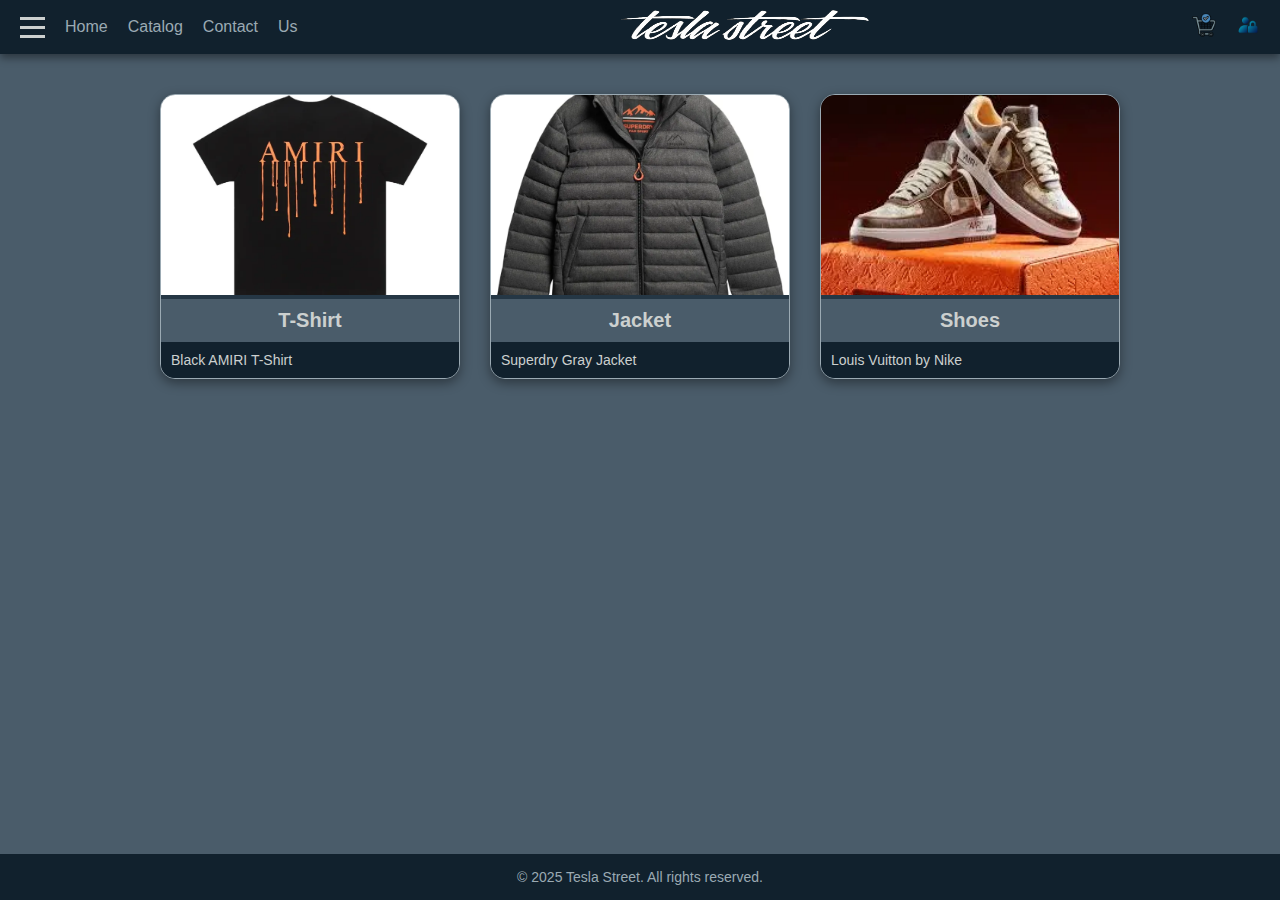
<file: index.html>
<!DOCTYPE html>
<html lang="es">
<head>
  <meta charset="UTF-8" />
  <meta name="viewport" content="width=device-width, initial-scale=1.0"/>
  <title>Tesla Street</title>
  <link rel="stylesheet" href="home.css"/>
  <link rel="icon" href="logols.png" />

  <!-- Fuente desde el zip (Base64 de ejemplo válida, sin fallos) -->

</head>
<body>
  <header>
    <div class="menu-izq">
      <div class="menu-icono">
        <span></span>
        <span></span>
        <span></span>
      </div>
      <a href="home.html">Home</a>
      <a href="catalog.html">Catalog</a>
      <a href="contacto.html">Contact</a>
      <a href="nosotros.html">Us</a>
    </div>
    <a href="home.html"><img src="logo.png" width="250px" height="30px"></a>
    
    <div class="menu-der">
      <a href="carrito.html"><img src="carrito.png" alt="Carrito" /></a>
      <a href="login.html"><img src="user.png" alt="Ubicación" /></a>
    </div>
  </header>

  <main>
    <section class="productos">
      <div class="producto">
        <img src="amiriiii.jpeg" alt="Camisa">
        <h2>T-Shirt</h2>
        <p>Black AMIRI T-Shirt</p>
      </div>
      <div class="producto">
        <img src="superdy.jpg" alt="Chaqueta">
        <h2>Jacket</h2>
        <p>Superdry Gray Jacket</p>
      </div>
      <div class="producto">
        <img src="louis vu.jpeg" alt="Zapatos">
        <h2>Shoes</h2>
        <p>Louis Vuitton by Nike</p>
      </div>
    </section>
  </main>
  <footer>
    © 2025 Tesla Street. All rights reserved.
  </footer>
</body>
</html>
</file>
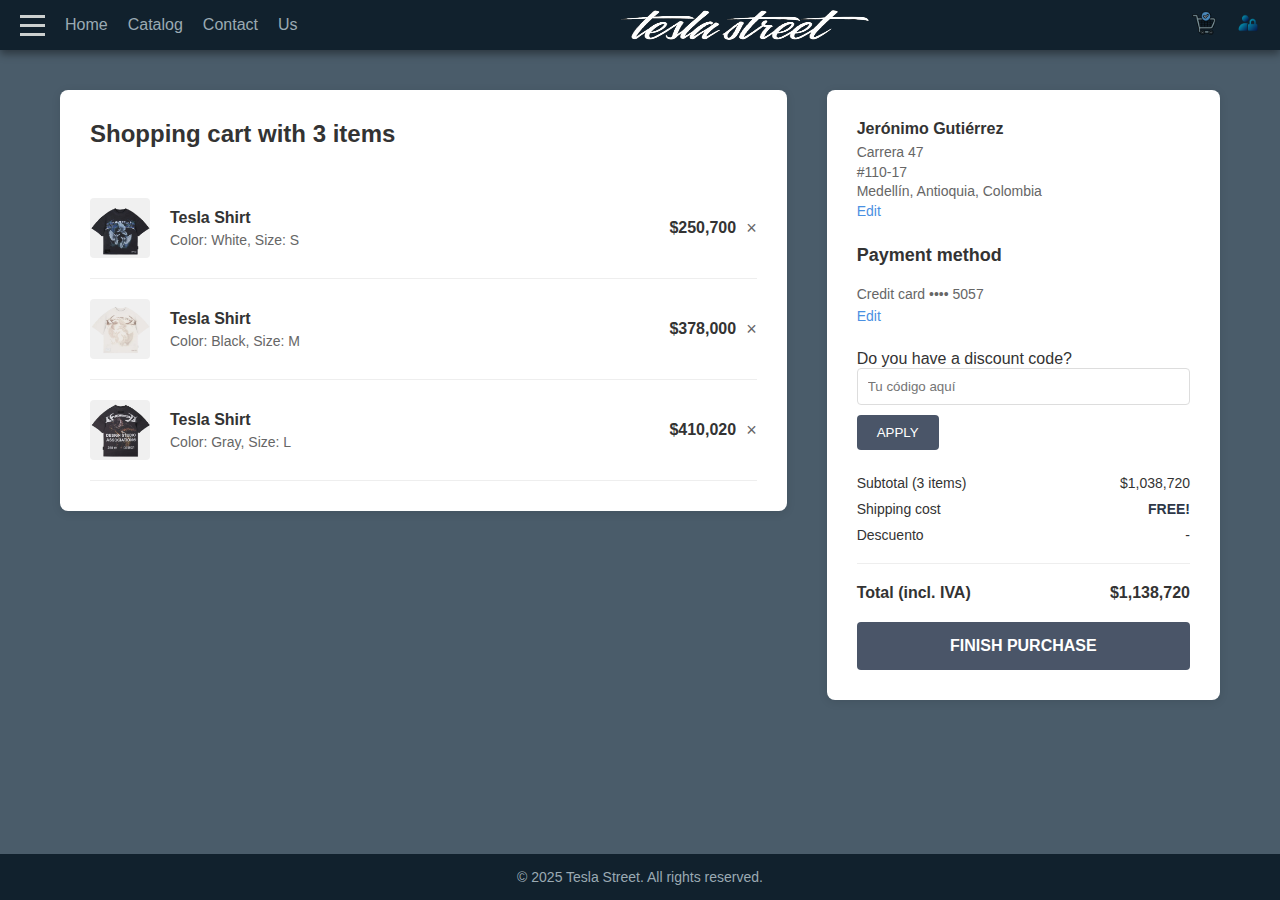
<file: carrito.html>
<!DOCTYPE html>
<html lang="es">
<head>
  <meta charset="UTF-8" />
  <meta name="viewport" content="width=device-width, initial-scale=1.0"/>
  <title>Tesla Street</title>
  <link rel="stylesheet" href="carrito.css"/>
  <link rel="icon" href="logols.png" />
</head>
<body>
  <header>
    <div class="menu-izq">
      <div class="menu-icono">
        <span></span>
        <span></span>
        <span></span>
      </div>
      <a href="home.html">Home</a>
      <a href="catalog.html">Catalog</a>
      <a href="contacto.html">Contact</a>
      <a href="nosotros.html">Us</a>
    </div>
    <img src="logo.png" width="250px" height="30px">
    <div class="menu-der">
      <a href="carrito.html"><img src="carrito.png" alt="Carrito" /></a>
      <a href="login.html"><img src="user.png" alt="Ubicación" /></a>
    </div>
  </header>
  <main>
            <div class="contenedor">
        <div class="seccion-carrito">
            <h1 class="titulo-principal">Shopping cart with 3 items</h1>
            
            <div class="articulo-carrito">
                <div>
                    <img src="color1.png" alt="Color Negro" class="imagen-articulo">
                </div>
                <div class="detalles-articulo">
                    <div class="nombre-articulo">Tesla Shirt</div>
                    <div class="especificaciones-articulo">Color: White, Size: S</div>
                </div>
                <div class="precio-articulo">$250,700</div>
                <button class="boton-eliminar">×</button>
            </div>

            <div class="articulo-carrito">
                <div>
                    <img src="color2.png" alt="Color Negro" class="imagen-articulo">
                </div>
                <div class="detalles-articulo">
                    <div class="nombre-articulo">Tesla Shirt</div>
                    <div class="especificaciones-articulo">Color: Black, Size: M</div>
                </div>
                <div class="precio-articulo">$378,000</div>
                <button class="boton-eliminar">×</button>
            </div>

            <div class="articulo-carrito">
                <div></div>
                <img src="color3.png" alt="Color Negro" class="imagen-articulo">
                <div class="detalles-articulo">
                    <div class="nombre-articulo">Tesla Shirt</div>
                    <div class="especificaciones-articulo">Color: Gray, Size: L</div>
                </div>
                <div class="precio-articulo">$410,020</div>
                <button class="boton-eliminar">×</button>
            </div>
        </div>

        <div class="seccion-resumen">
            <div class="info-cliente">
                <div class="nombre-cliente">Jerónimo Gutiérrez</div>
                <div class="direccion-cliente">
                    Carrera 47<br>
                    #110-17<br>
                    Medellín, Antioquia, Colombia
                </div>
                <a href="#" class="enlace-editar">Edit</a>
            </div>

            <div class="metodo-pago">
                <h2 class="titulo-seccion">Payment method</h2>
                <div class="info-tarjeta">Credit card •••• 5057</div>
                <a href="#" class="enlace-editar">Edit</a>
            </div>

            <div class="seccion-descuento">
                <p>Do you have a discount code?</p>
                <input type="text" class="campo-descuento" placeholder="Tu código aquí">
                <button class="boton-aplicar">APPLY</button>
            </div>

            <div class="linea-resumen">
                <span>Subtotal (3 items)</span>
                <span>$1,038,720</span>
            </div>
            <div class="linea-resumen">
                <span>Shipping cost</span>
                <span class="envio-gratis">FREE!</span>
            </div>
            <div class="linea-resumen">
                <span>Descuento</span>
                <span>-</span>
            </div>

            <div class="total-resumen">
                <span>Total (incl. IVA)</span>
                <span>$1,138,720</span>
            </div>

            <button class="boton-finalizar">FINISH PURCHASE</button>
        </div>
    </div>
  </main>
  <footer>
    © 2025 Tesla Street. All rights reserved.
  </footer>
</body>
</html>
</file>
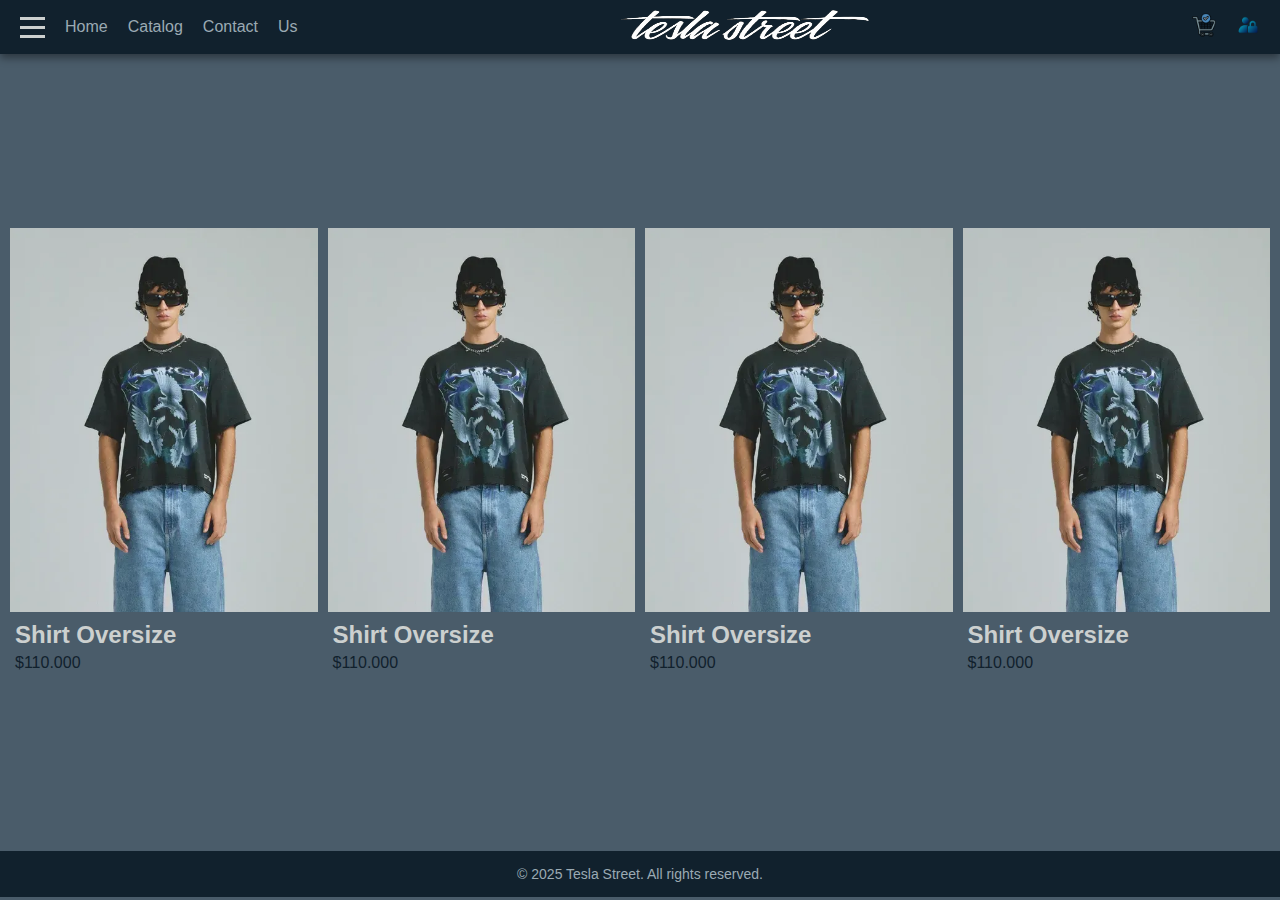
<file: catalog.html>
<!DOCTYPE html>
<html lang="es">
<head>
  <meta charset="UTF-8" />
  <meta name="s" content="width=device-width, initial-scale=1.0"/>
  <title>Tesla Street</title>
  <link rel="stylesheet" href="catalog.css"/>
  <link rel="icon" href="logols.png" />
</head>
<body>
  <header>
    <div class="menu-izq">
      <div class="menu-icono">
        <span></span>
        <span></span>
        <span></span>
      </div>
      <a href="home.html">Home</a>
      <a href="catalog.html">Catalog</a>
      <a href="contacto.html">Contact</a>
      <a href="nosotros.html">Us</a>
    </div>
    <a href="home.html"><img src="logo.png" width="250px" height="30px"></a>
    <div class="menu-der">
      <a href="carrito.html"><img src="carrito.png" alt="Carrito" /></a>
      <a href="login.html"><img src="user.png" alt="Ubicación" /></a>
    </div>
  </header>
  <main class="catalog">
    <section class="products">
      <div class="product">
        <img src="img1.webp" alt="Producto 1">
        <div class="product_info">
          <h2><a href="description_product.html">Shirt Oversize</a></h2>
          <span>$110.000</span>
        </div>
        </div>
      <div class="product">
        <img src="img1.webp" alt="Producto 1">
        <div class="product_info">
          <h2><a href="description_product.html">Shirt Oversize</a></h2>
          <span>$110.000</span>
        </div>
        </div>
    <div class="product">
        <img src="img1.webp" alt="Producto 1">
        <div class="product_info">
          <h2><a href="description_product.html">Shirt Oversize</a></h2>
           </h2>
           <span>$110.000</span>
        </div>
      </div>
      <div class="product">
        <img src="img1.webp" alt="Producto 1">
        <div class="product_info">
          <h2><a href="description_product.html">Shirt Oversize</a></h2>
          <span>$110.000</span>
        </div>
        </div>
    </section>
  </main>
  <footer>
    © 2025 Tesla Street. All rights reserved.
  </footer>
</body>
</html>
</file>
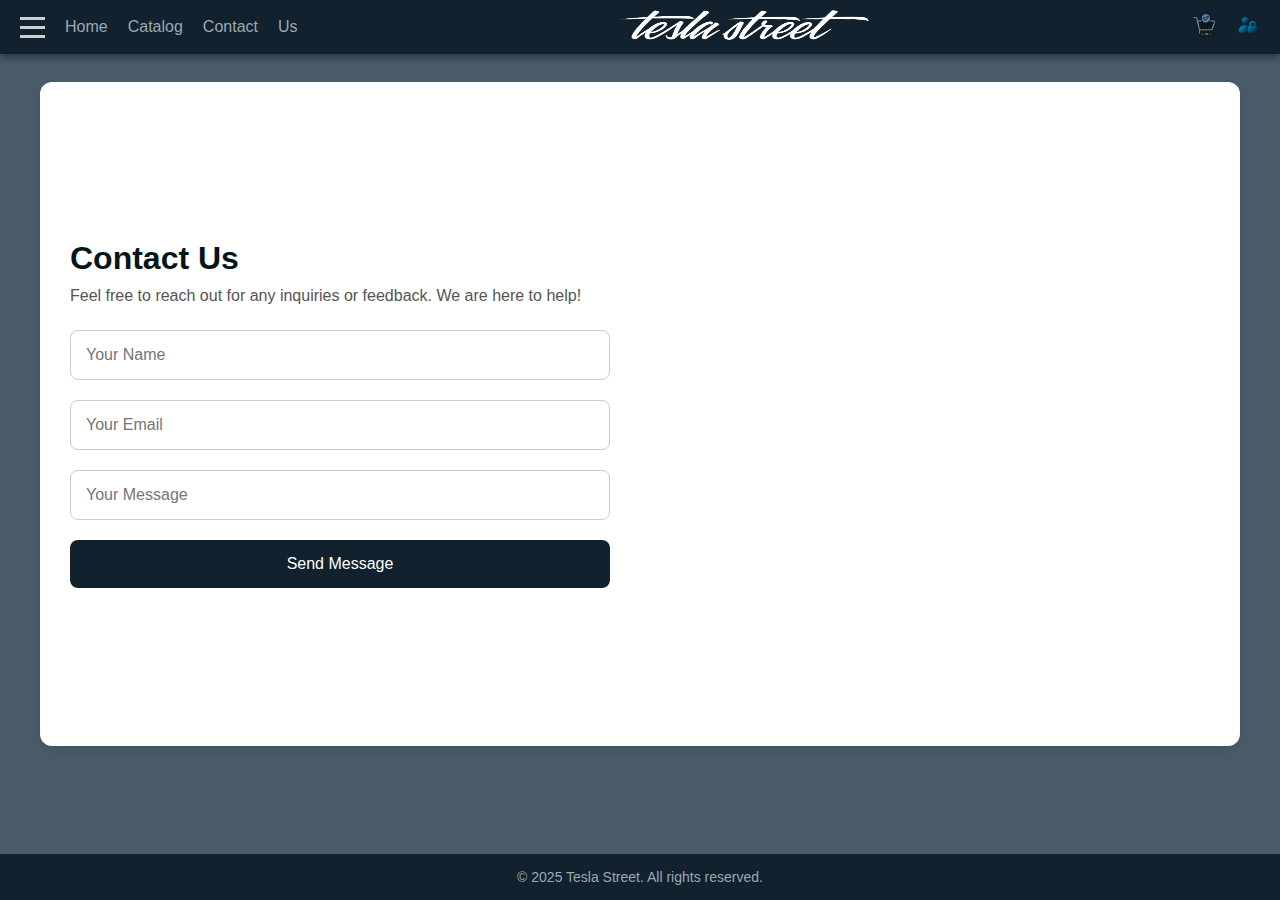
<file: contacto.html>
<!DOCTYPE html>
<html lang="es">
<head>
  <meta charset="UTF-8" />
  <meta name="viewport" content="width=device-width, initial-scale=1.0"/>
  <link rel="stylesheet" href="contacto.css"/>
  <link rel="icon" href="logols.png" />
</head>
<body>
  <header>
    <div class="menu-izq">
      <div class="menu-icono">
        <span></span>
        <span></span>
        <span></span>
      </div>
      <a href="home.html">Home</a>
      <a href="catalog.html">Catalog</a>
      <a href="contacto.html">Contact</a>
      <a href="nosotros.html">Us</a>
    </div>
    <a href="home.html"><img src="logo.png" width="250px" height="30px"></a>
    <div class="menu-der">
      <a href="carrito.html"><img src="carrito.png" alt="Carrito" /></a>
      <a href="login.html"><img src="user.png" alt="Ubicación" /></a>
    </div>
  </header>
  <main>
    <div class="main">
        <div class="container">
            <div class="form">
                <h2>Contact Us</h2>
                <p>Feel free to reach out for any inquiries or feedback. We are here to help!</p>
                <div class="inputs">
                    <input type="text" placeholder="Your Name" required>
                    <input type="email" placeholder="Your Email" required>
                    <input type="text" placeholder="Your Message" required>
                    <button type="submit">Send Message</button>
                </div>
            </div>
            <div class="map">
              <iframe src="https://www.google.com/maps/embed?pb=!1m18!1m12!1m3!1d3966.337817944867!2d-75.5861898241233!3d6.219106326623942!2m3!1f0!2f0!3f0!3m2!1i1024!2i768!4f13.1!3m3!1m2!1s0x8e44293f0e114eef%3A0x99610cdd44c7c081!2sRiwi!5e0!3m2!1ses!2sco!4v1747962288000!5m2!1ses!2sco" width="600" height="450" style="border:0;" allowfullscreen="" loading="lazy" referrerpolicy="no-referrer-when-downgrade"></iframe>
            </div>
        </div>
    </div>
  </main>
  <footer>
    © 2025 Tesla Street. All rights reserved.
  </footer>
</body>
</html>
</file>
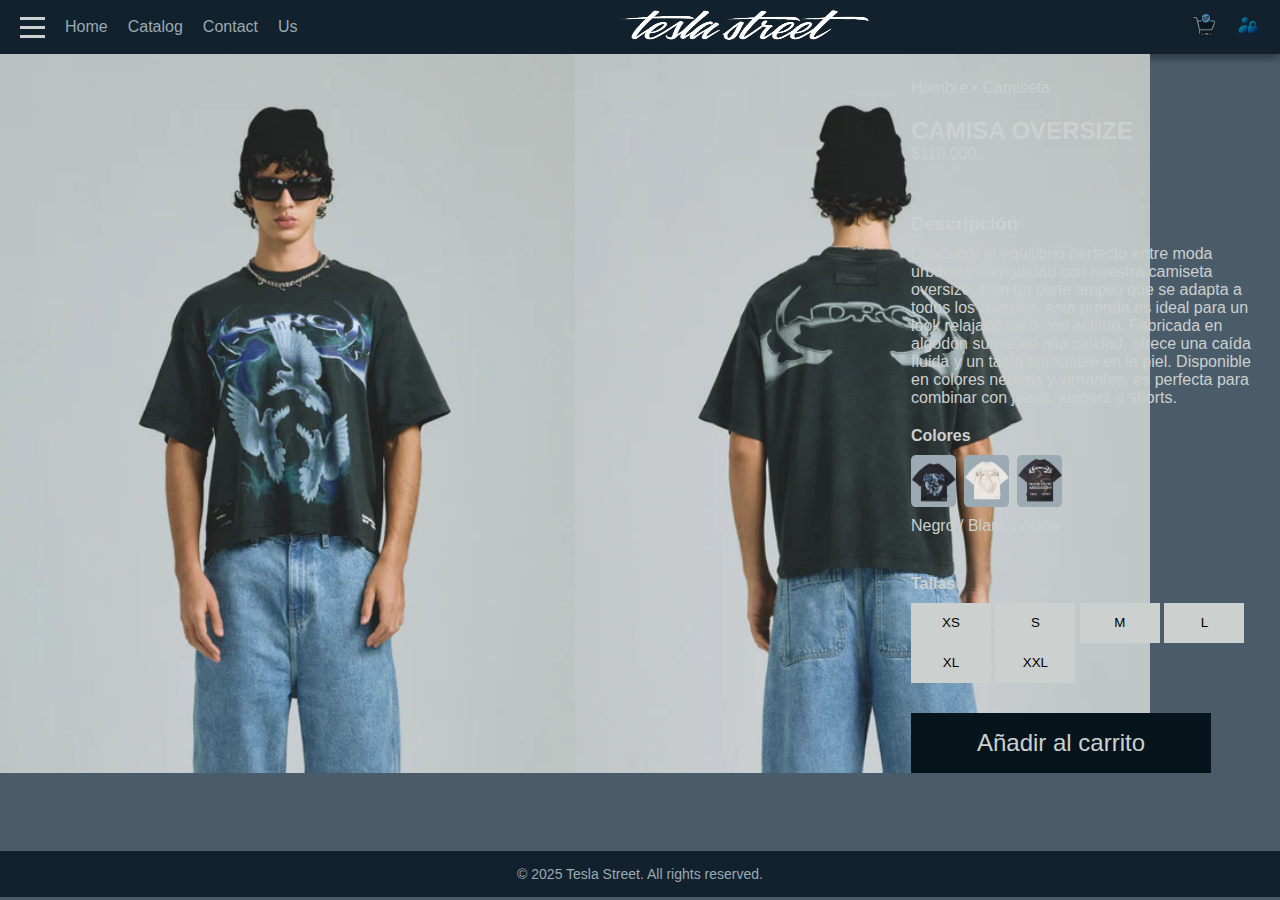
<file: description_product.html>
<!DOCTYPE html>
<html lang="es">
<head>
  <meta charset="UTF-8" />
  <meta name="viewport" content="width=device-width, initial-scale=1.0"/>
  <title>Tesla Street</title>
  <link rel="stylesheet" href="description_product.css"/>
</head>
<body>
  <header>
    <div class="menu-izq">
      <div class="menu-icono">
        <span></span>
        <span></span>
        <span></span>
      </div>
      <a href="home.html">Home</a>
      <a href="catalog.html">Catalog</a>
      <a href="contacto.html">Contact</a>
      <a href="nosotros.html">Us</a>
    </div>
    <a href="home.html"><img src="logo.png" width="250px" height="30px"></a>
    <div class="menu-der">
      <a href="carrito.html"><img src="carrito.png" alt="Carrito" /></a>
      <a href="login.html"><img src="user.png" alt="Ubicación" /></a>
    </div>
  </header>
  <main class="product">
    <section class="desc_product">
      <div class="desc_imgs">
        <img src="shirt1.webp" alt="Camiseta de frente">
        <img src="shirt2.webp" alt="Camiseta de espalda">
      </div>
      <div class="desc_details">
        <div class="desc_info">
          <p class="d_i_gender">Hombre • Camiseta</p>
          <h2>CAMISA OVERSIZE</h2>
          <p>$110.000</p>
          <h3>Descripción</h3>
          <p>Descubre el equilibrio perfecto entre moda urbana y comodidad con nuestra camiseta oversize. Con un corte amplio que se adapta a todos los cuerpos, esta prenda es ideal para un look relajado pero con actitud. Fabricada en algodón suave de alta calidad, ofrece una caída fluida y un tacto agradable en la piel. Disponible en colores neutros y vibrantes, es perfecta para combinar con jeans, joggers o shorts.</p>
        </div>
        <div class="color_content">
          <h4>Colores</h4>
          <div class="colors">
            <button>
              <img src="color1.png" alt="Color Negro">
            </button>
            <button>
              <img src="color2.png" alt="Color Blanco">
            </button>
            <button>
              <img src="color3.png" alt="Color Gris">
            </button>
          </div>
          <p>Negro / Blanco / Gris</p>
        </div>
        <div class="sizes">
          <h4>Tallas</h4>
          <button>XS</button>
          <button>S</button>
          <button>M</button>
          <button>L</button>
          <button>XL</button>
          <button>XXL</button>
        </div>
        <div class="cart">
          <button><a href="carrito.html">Añadir al carrito</a></button>
        </div>
      </div>

    </section>
  </main>

<footer>
  © 2025 Tesla Street. All rights reserved.
</footer>

</body>
</html>
</file>
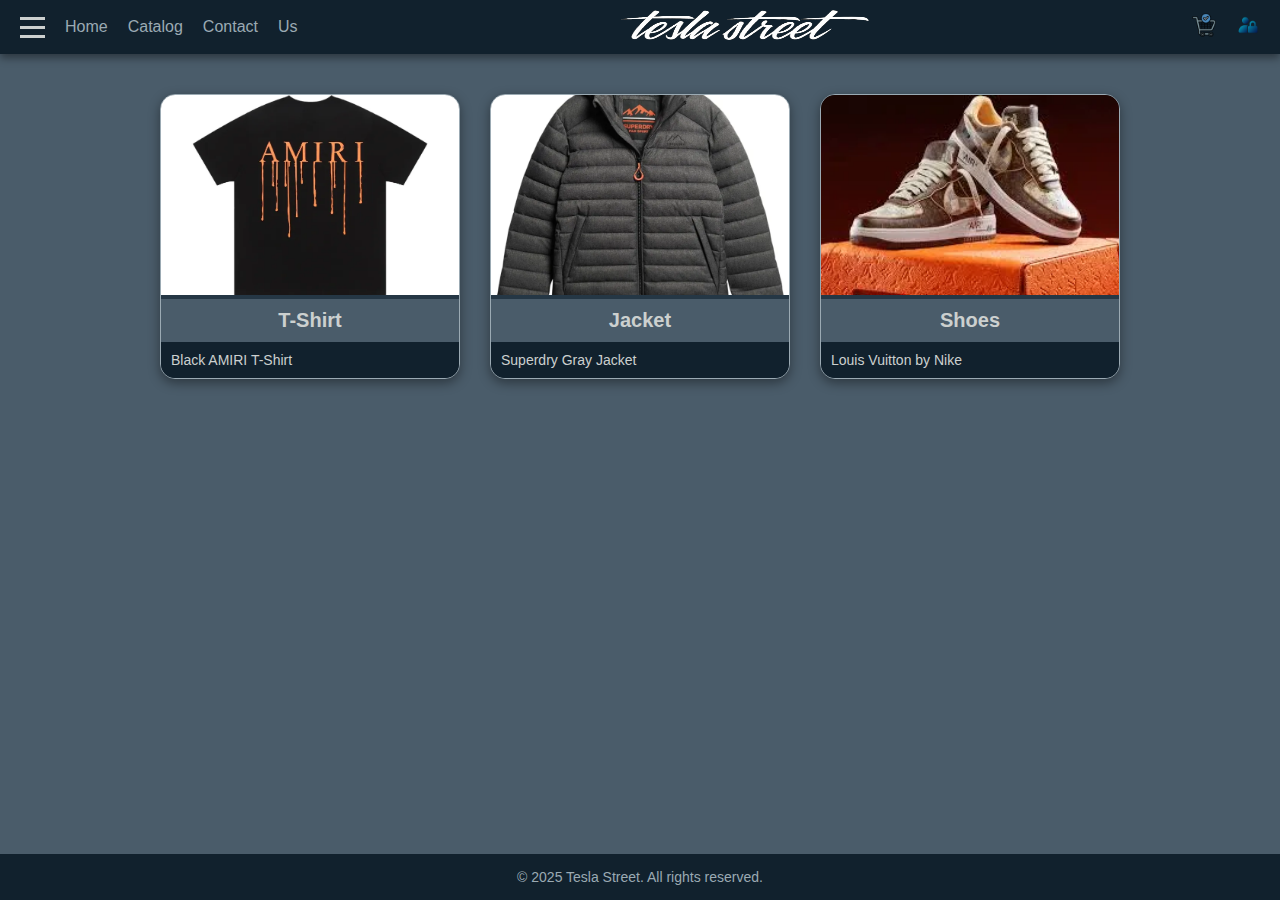
<file: home.html>
<!DOCTYPE html>
<html lang="es">
<head>
  <meta charset="UTF-8" />
  <meta name="viewport" content="width=device-width, initial-scale=1.0"/>
  <title>Tesla Street</title>
  <link rel="stylesheet" href="home.css"/>
  <link rel="icon" href="logols.png" />

  <!-- Fuente desde el zip (Base64 de ejemplo válida, sin fallos) -->

</head>
<body>
  <header>
    <div class="menu-izq">
      <div class="menu-icono">
        <span></span>
        <span></span>
        <span></span>
      </div>
      <a href="home.html">Home</a>
      <a href="catalog.html">Catalog</a>
      <a href="contacto.html">Contact</a>
      <a href="nosotros.html">Us</a>
    </div>
    <a href="home.html"><img src="logo.png" width="250px" height="30px"></a>
    
    <div class="menu-der">
      <a href="carrito.html"><img src="carrito.png" alt="Carrito" /></a>
      <a href="login.html"><img src="user.png" alt="Ubicación" /></a>
    </div>
  </header>

  <main>
    <section class="productos">
      <div class="producto">
        <img src="amiriiii.jpeg" alt="Camisa">
        <h2>T-Shirt</h2>
        <p>Black AMIRI T-Shirt</p>
      </div>
      <div class="producto">
        <img src="superdy.jpg" alt="Chaqueta">
        <h2>Jacket</h2>
        <p>Superdry Gray Jacket</p>
      </div>
      <div class="producto">
        <img src="louis vu.jpeg" alt="Zapatos">
        <h2>Shoes</h2>
        <p>Louis Vuitton by Nike</p>
      </div>
    </section>
  </main>
  <footer>
    © 2025 Tesla Street. All rights reserved.
  </footer>
</body>
</html>
</file>
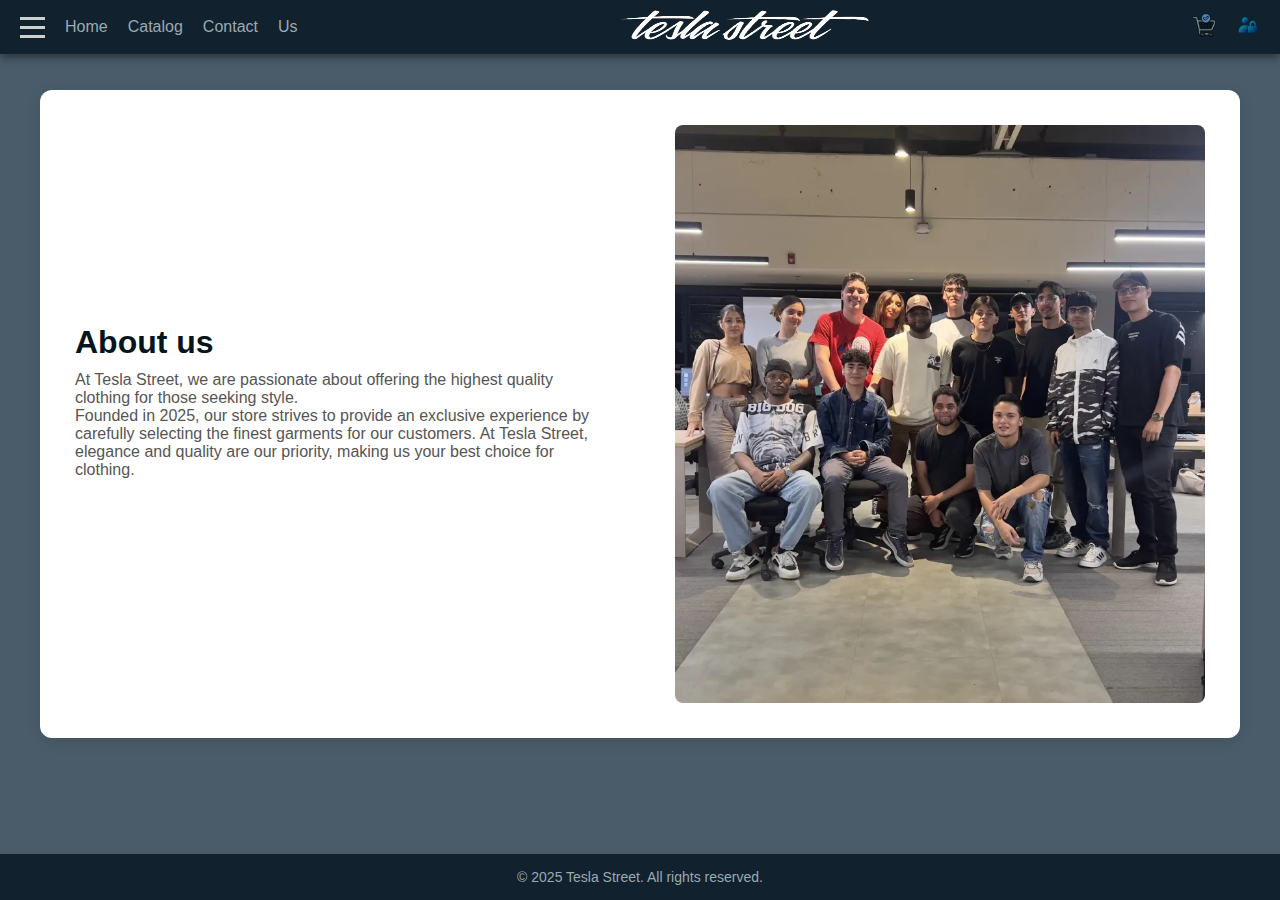
<file: nosotros.html>
<!DOCTYPE html>
<html lang="es">
<head>
  <meta charset="UTF-8" />
  <meta name="viewport" content="width=device-width, initial-scale=1.0"/>
  <title>Tesla Street</title>
  <link rel="stylesheet" href="nosotros.css"/>
  <link rel="icon" href="logols.png" />
</head>
<body>
  <header>
    <div class="menu-izq">
      <div class="menu-icono">
        <span></span>
        <span></span>
        <span></span>
      </div>
      <a href="#">Home</a>
      <a href="catalog.html">Catalog</a>
      <a href="contacto.html">Contact</a>
      <a href="nosotros.html">Us</a>
    </div>
    <a href="home.html"><img src="logo.png" width="250px" height="30px"></a>
    <div class="menu-der">
      <a href="carrito.html"><img src="carrito.png" alt="Carrito" /></a>
      <a href="login.html"><img src="user.png" alt="Ubicación" /></a>
    </div>
  </header>
  <main>
    <div class="main">
        <div class="container">
            <div class="form">
                <h2>About us</h2>
                <p>
                  At Tesla Street, we are passionate about offering the highest quality clothing for those seeking style. <br>
                  Founded in 2025, our store strives to provide an exclusive experience by carefully selecting the finest garments for our customers. At Tesla Street, elegance and quality are our priority, making us your best choice for clothing.
                </p>
            </div>
            <div class="image">
              <img src="image.png" alt="asd" width="600" height="450" loading="lazy">
            </div>
        </div>
    </div>
  </main>
  <footer>
    © 2025 Tesla Street. All rights reserved.
  </footer>
</body>
</html>
</file>
<file: home.css>
:root {
    --c1: #06141B;
    --c2: #11212D;
    --c3: #253745;
    --c4: #4A5C6A;
    --c5: #9BAAB3;
    --c6: #CCD0CF;
  }

  body {
    margin: 0;
    font-family: Arial, sans-serif;
    background-color: #4A5C6A;
    color: var(--c6);
  }

  header {
    background-color: var(--c2);
    padding: 10px 20px;
    display: flex;
    align-items: center;
    justify-content: space-between;
    box-shadow: 0 4px 8px rgba(0,0,0,0.4);
  }

  .menu-izq {
    display: flex;
    align-items: center;
    gap: 20px;
  }

  .menu-icono {
    display: flex;
    flex-direction: column;
    justify-content: center;
    cursor: default;
  }

  .menu-icono span {
    height: 3px;
    width: 25px;
    background-color: var(--c6);
    margin: 3px 0;
  }

  .titulo {
    font-family: 'AnacondaWildstyle', Arial, sans-serif;
    font-size: 32px;
    margin: 0 auto;
    text-shadow: 2px 2px var(--c1);
  }

  .menu-der {
    display: flex;
    align-items: center;
    gap: 20px;
  }

  .menu-der img {
    width: 24px;
    height: 24px;
    opacity: 0.7;
  }

  .productos {
    display: flex;
    flex-wrap: wrap;
    justify-content: center;
    padding: 40px 20px;
    gap: 30px;
  }

  .producto {
    background-color: var(--c3);
    color: var(--c6);
    border: 1px solid var(--c5);
    border-radius: 15px;
    overflow: hidden;
    width: 300px;
    box-shadow: 0 4px 12px rgba(0, 0, 0, 0.4);
    transition: transform 0.3s ease;
  }

  .producto:hover {
    transform: scale(1.05);
  }

  .producto img {
    width: 100%;
    height: 200px;
    object-fit: cover;
  }

  .producto h2 {
    background-color: var(--c4);
    padding: 10px;
    margin: 0;
    font-size: 20px;
    text-align: center;
  }

  .producto p {
    padding: 10px;
    font-size: 14px;
    background-color: var(--c2);
  }
  * {
      margin: 0;
      padding: 0;
      box-sizing: border-box;
  }
  footer {
    background-color: var(--c2);
    color: var(--c5);
    font-size: 14px;
    position: absolute;
    bottom: 0;
    left: 0;
    width: 100%;
    padding: 15px;
    text-align: center; 
  }
  

  a {
    color: var(--c5);
    text-decoration: none;
  }

  a:hover {
    text-decoration: underline;
  }
</file>
<file: carrito.css>
:root {
  --c1: #06141B;
  --c2: #11212D;
  --c3: #253745;
  --c4: #4A5C6A;
  --c5: #9BAAB3;
  --c6: #CCD0CF;
}

body {
  margin: 0;
  font-family: Arial, sans-serif;
  background-color: #4A5C6A;
  color: var(--c6);
}

header {
  background-color: var(--c2);
  padding: 10px 20px;
  display: flex;
  align-items: center;
  justify-content: space-between;
  box-shadow: 0 4px 8px rgba(0, 0, 0, 0.4);
}

.menu-izq {
  display: flex;
  align-items: center;
  gap: 20px;
}

.menu-icono {
  display: flex;
  flex-direction: column;
  justify-content: center;
  cursor: default;
}

.menu-icono span {
  height: 3px;
  width: 25px;
  background-color: var(--c6);
  margin: 3px 0;
}

.titulo {
  font-family: 'AnacondaWildstyle', Arial, sans-serif;
  font-size: 32px;
  margin: 0 auto;
  text-shadow: 2px 2px var(--c1);
  color: white;
}

.menu-der {
  display: flex;
  align-items: center;
  gap: 20px;
}

.menu-der img {
  width: 24px;
  height: 24px;
  opacity: 0.7;
}

* {
  margin: 0;
  padding: 0;
  box-sizing: border-box;
}

footer {
  background-color: var(--c2);
  color: var(--c5);
  font-size: 14px;
  position: absolute;
  bottom: 0;
  left: 0;
  width: 100%;
  padding: 15px;
  text-align: center;
}

a {
  color: var(--c5);
  text-decoration: none;
}

a:hover {
  text-decoration: underline;
}
* {
  margin: 0;
  padding: 0;
  box-sizing: border-box;
}

html, body {
  height: 100%;
}

body {
  font-family: Arial, sans-serif;
  background-color: #4A5C6A;
  color: #333;
  display: flex;
  flex-direction: column;
}

.contenedor {
  max-width: 1200px;
  margin: 40px auto;
  padding: 0 20px;
  display: flex;
  gap: 40px;
  flex: 1;
}

.seccion-carrito {
  flex: 2;
  background: white;
  padding: 30px;
  border-radius: 8px;
  box-shadow: 0 2px 10px rgba(0,0,0,0.1);
  height: fit-content;
}

.seccion-resumen {
  flex: 1;
  background: white;
  padding: 30px;
  border-radius: 8px;
  box-shadow: 0 2px 10px rgba(0,0,0,0.1);
  height: fit-content;
}

.titulo-principal {
  font-size: 24px;
  margin-bottom: 30px;
  color: #333;
}

.titulo-seccion {
  font-size: 18px;
  margin-bottom: 20px;
  color: #333;
}

.articulo-carrito {
  display: flex;
  align-items: center;
  padding: 20px 0;
  border-bottom: 1px solid #eee;
}

.imagen-articulo {
  width: 60px;
  height: 60px;
  background-color: #f0f0f0;
  border-radius: 4px;
  margin-right: 20px;
  display: flex;
  align-items: center;
  justify-content: center;
  font-size: 12px;
  color: #666;
}

.detalles-articulo {
  flex: 1;
}

.nombre-articulo {
  font-weight: bold;
  margin-bottom: 5px;
}

.especificaciones-articulo {
  font-size: 14px;
  color: #666;
}

.precio-articulo {
  font-weight: bold;
  margin-right: 10px;
}

.boton-eliminar {
  background: none;
  border: none;
  color: #666;
  cursor: pointer;
  font-size: 18px;
}

.info-cliente {
  margin-bottom: 25px;
}

.nombre-cliente {
  font-weight: bold;
  margin-bottom: 5px;
}

.direccion-cliente {
  font-size: 14px;
  color: #666;
  line-height: 1.4;
}

.enlace-editar {
  color: #4a90e2;
  text-decoration: none;
  font-size: 14px;
}

.metodo-pago {
  margin-bottom: 25px;
}

.info-tarjeta {
  font-size: 14px;
  color: #666;
  margin-bottom: 5px;
}

.seccion-descuento {
  margin-bottom: 25px;
}

.campo-descuento {
  width: 100%;
  padding: 10px;
  border: 1px solid #ddd;
  border-radius: 4px;
  margin-bottom: 10px;
}

.boton-aplicar {
  background-color: #4a5568;
  color: white;
  padding: 10px 20px;
  border: none;
  border-radius: 4px;
  cursor: pointer;
}

.boton-aplicar:hover {
  background-color: #2d3748;
}

.linea-resumen {
  display: flex;
  justify-content: space-between;
  margin-bottom: 10px;
  font-size: 14px;
}

.total-resumen {
  display: flex;
  justify-content: space-between;
  margin: 20px 0;
  font-weight: bold;
  font-size: 16px;
  padding-top: 20px;
  border-top: 1px solid #eee;
}

.boton-finalizar {
  width: 100%;
  background-color: #4a5568;
  color: white;
  padding: 15px;
  border: none;
  border-radius: 4px;
  font-size: 16px;
  cursor: pointer;
  font-weight: bold;
}

.boton-finalizar:hover {
  background-color: #2d3748;
}

.envio-gratis {
  color: #2d3748;
  font-weight: bold;
}
</file>
<file: catalog.css>
:root {
  --c1: #06141B;
  --c2: #11212D;
  --c3: #253745;
  --c4: #4A5C6A;
  --c5: #9BAAB3;
  --c6: #CCD0CF;
}

body {
  margin: 0;
  font-family: Arial, sans-serif;
  background-color: #4A5C6A;
  color: var(--c6);
  min-width: 100vw;
  max-width: 100vw;
}

header {
  background-color: var(--c2);
  padding: 10px 20px;
  display: flex;
  align-items: center;
  justify-content: space-between;
  box-shadow: 0 4px 8px rgba(0, 0, 0, 0.4);
}

.menu-izq {
  display: flex;
  align-items: center;
  gap: 20px;
}

.menu-icono {
  display: flex;
  flex-direction: column;
  justify-content: center;
  cursor: default;
}

.menu-icono span {
  height: 3px;
  width: 25px;
  background-color: var(--c6);
  margin: 3px 0;
}

.titulo {
  font-family: 'AnacondaWildstyle', Arial, sans-serif;
  font-size: 32px;
  margin: 0 auto;
  text-shadow: 2px 2px var(--c1);
  color: white;
}

.menu-der {
  display: flex;
  align-items: center;
  gap: 20px;
}

.menu-der img {
  width: 24px;
  height: 24px;
  opacity: 0.7;
}

* {
  margin: 0;
  padding: 0;
  box-sizing: border-box;
}

footer {
  background-color: var(--c2);
  color: var(--c5);
  font-size: 14px;
  width: 100%;
  padding: 15px;
  text-align: center;
}

a {
  color: var(--c5);
  text-decoration: none;
}

a:hover {
  text-decoration: underline;
}



.catalog {
  display: flex;
  flex-direction: column;
  justify-content: center;
  padding: 20px 0;
  width: 100%;
  min-height: calc(100vh - 57px - 46px)
}

/* catalogo */
.products {
  display: flex;
  padding: 0 10px;
}

.product {
  padding-right: 10px;

  img {
    width: 100%;
  } 

  &:nth-last-child(1) {
    padding-right: 0;
  }
}

.product_info {
  padding: 5px 5px;
  a {
    color: var(--c6);
  }

  h2 {
    margin-bottom: 5px;
  }

  span {
    color: var(--c2);
  }
}
</file>
<file: contacto.css>
:root {
    --c1: #06141B;
    --c2: #11212D;
    --c3: #253745;
    --c4: #4A5C6A;
    --c5: #9BAAB3;
    --c6: #CCD0CF;
  }
  
  body {
    margin: 0;
    font-family: Arial, sans-serif;
    background-color: #4A5C6A;
    color: var(--c6);
  }
  
  header {
    background-color: var(--c2);
    padding: 10px 20px;
    display: flex;
    align-items: center;
    justify-content: space-between;
    box-shadow: 0 4px 8px rgba(0, 0, 0, 0.4);
  }
  
  .menu-izq {
    display: flex;
    align-items: center;
    gap: 20px;
  }
  
  .menu-icono {
    display: flex;
    flex-direction: column;
    justify-content: center;
    cursor: default;
  }
  
  .menu-icono span {
    height: 3px;
    width: 25px;
    background-color: var(--c6);
    margin: 3px 0;
  }
  
  .titulo {
    font-family: 'AnacondaWildstyle', Arial, sans-serif;
    font-size: 32px;
    margin: 0 auto;
    text-shadow: 2px 2px var(--c1);
    color: white;
  }
  
  .menu-der {
    display: flex;
    align-items: center;
    gap: 20px;
  }
  
  .menu-der img {
    width: 24px;
    height: 24px;
    opacity: 0.7;
  }
  
  * {
    margin: 0;
    padding: 0;
    box-sizing: border-box;
  }
  
  footer {
    background-color: var(--c2);
    color: var(--c5);
    font-size: 14px;
    position: absolute;
    bottom: 0;
    left: 0;
    width: 100%;
    padding: 15px;
    text-align: center;
  }
  
  a {
    color: var(--c5);
    text-decoration: none;
  }
  
  a:hover {
    text-decoration: underline;
  }
  
  .main {
      display: flex;
      flex-direction: column;
      align-items: center;
      justify-content: center;
      height: 80vh;
  }
  
  .container {
      display: flex;
      flex-wrap: wrap;
      justify-content: space-between;
      max-width: 1200px;
      width: 100%;
      background-color: white;
      box-shadow: 0 4px 15px rgba(0, 0, 0, 0.1);
      border-radius: 12px;
      overflow: hidden;
  }
  
  .form, .map {
      width: 100%;
      height: 100%;
      max-width: 600px;
      padding: 30px;
  }
  
  .form {
      display: flex;
      flex-direction: column;
      justify-content: center;
  }
  
  .form h2 {
      font-size: 2em;
      margin-bottom: 10px;
      color: #06141B;
  }
  
  .form p {
      font-size: 1em;
      margin-bottom: 25px;
      color: #555;
  }
  
  .inputs input, .inputs textarea {
      width: 100%;
      padding: 15px;
      margin-bottom: 20px;
      border: 1px solid #ccc;
      border-radius: 8px;
      font-size: 1em;
      outline: none;
      transition: border 0.3s ease, box-shadow 0.3s ease;
  }
  
  .inputs input:focus, .inputs textarea:focus {
      border-color: #4A5C6A;
      box-shadow: 0 0 5px #4A5C6A;
  }
  
  .inputs textarea {
      resize: vertical;
      height: 150px;
  }
  
  .inputs button {
      width: 100%;
      padding: 15px;
      background-color: #11212D;
      border: none;
      border-radius: 8px;
      font-size: 1em;
      color: white;
      cursor: pointer;
      transition: background-color 0.3s ease;
  }
  
  .inputs button:hover {
      background-color: #4A5C6A;
  }
  
  .map iframe {
      width: 100%;
      height: 600px;
      border: none;
      border-radius: 8px;
  }
  
  .social-media-links {
      margin-top: 30px;
      display: flex;
      justify-content: center;
  }
  
  .social-icon-link {
      margin: 0 10px;
      text-decoration: none;
  }
  
  .social-icon-link img {
      width: 40px;
      height: 40px;
  }
</file>
<file: description_product.css>
:root {
  --c1: #06141B;
  --c2: #11212D;
  --c3: #253745;
  --c4: #4A5C6A;
  --c5: #9BAAB3;
  --c6: #CCD0CF;
}

body {
  margin: 0;
  font-family: Arial, sans-serif;
  background-color: #4A5C6A;
  color: var(--c6);
  max-width: 100vw;
}

header {
  background-color: var(--c2);
  padding: 10px 20px;
  display: flex;
  align-items: center;
  justify-content: space-between;
  box-shadow: 0 4px 8px rgba(0, 0, 0, 0.4);
}

.menu-izq {
  display: flex;
  align-items: center;
  gap: 20px;
}

.menu-icono {
  display: flex;
  flex-direction: column;
  justify-content: center;
  cursor: default;
}

.menu-icono span {
  height: 3px;
  width: 25px;
  background-color: var(--c6);
  margin: 3px 0;
}

.titulo {
  font-family: 'AnacondaWildstyle', Arial, sans-serif;
  font-size: 32px;
  margin: 0 auto;
  text-shadow: 2px 2px var(--c1);
  color: white;
}

.menu-der {
  display: flex;
  align-items: center;
  gap: 20px;
}

.menu-der img {
  width: 24px;
  height: 24px;
  opacity: 0.7;
}

* {
  margin: 0;
  padding: 0;
  box-sizing: border-box;
}

footer {
  background-color: var(--c2);
  color: var(--c5);
  font-size: 14px;
  width: 100%;
  padding: 15px;
  text-align: center;
}

a {
  color: var(--c5);
  text-decoration: none;
}

a:hover {
  text-decoration: underline;
}

/* Descripción producto */
.desc_product {
  display: flex;
  width: 100%;
}

.desc_imgs {
  display: flex;
  width: 70%;

  img {
    width: 100%;
  }
}

.desc_details {
  padding: 0px 15px;
  width: 30%;
  margin-top: 25px;
}

.desc_info {
  

  .d_i_gender {
    margin-bottom: 20px;
  }

  h3 {
    margin-bottom: 10px;
    margin-top: 50px;
  }
}

.color_content {
  margin-top: 20px;

  h4 {
    margin-bottom: 10px;
  }
}

.colors {
  display: flex;
  margin-bottom: 10px;
  
  img {
    width: 45px;
  }

  button {
    margin-right: 8px;
    cursor: pointer;
    background-color: var(--c5);
    border-radius: 10%;
    border: none;

    &:hover {
      background-color: var(--c6);      
    }

    &:focus {
      background-color: var(--c6);
    }
  }
}

.sizes {
  margin-top: 40px;
  
  h4 {
    margin-bottom: 10px;
  }

  button {
    width: 80px;
    height: 40px;
    background-color: var(--c6);
    border: none;
    cursor: pointer;

    &:hover {
      background-color: var(--c3);
    }

    &:focus {
      background-color: var(--c3);
    }
  }
}

.cart {
  margin-top: 30px;
  display: flex;

  a {
    color: var(--c6);

    &:hover {
      color: var(--c1);
    }
  }

  button {
    width: 300px;
    height: 60px;
    background-color: var(--c1);
    color: var(--c5);
    border: none;
    cursor: pointer;
    font-size: x-large;

    &:hover {
      background-color: var(--c6);

      a {
        color: var(--c1);
      }
    }
  }
}

.product {
  min-height: calc(100vh - 57px - 46px);
}
</file>
<file: nosotros.css>
:root {
    --c1: #06141B;
    --c2: #11212D;
    --c3: #253745;
    --c4: #4A5C6A;
    --c5: #9BAAB3;
    --c6: #CCD0CF;
  }
  
  
  body {
    margin: 0;
    font-family: Arial, sans-serif;
    background-color: #4A5C6A;
    color: var(--c6);
  }
  
  
  header {
    background-color: var(--c2);
    padding: 10px 20px;
    display: flex;
    align-items: center;
    justify-content: space-between;
    box-shadow: 0 4px 8px rgba(0, 0, 0, 0.4);
  }
  
  .menu-izq {
    display: flex;
    align-items: center;
    gap: 20px;
  }
  
  .menu-icono {
    display: flex;
    flex-direction: column;
    justify-content: center;
    cursor: default;
  }
  
  .menu-icono span {
    height: 3px;
    width: 25px;
    background-color: var(--c6);
    margin: 3px 0;
  }
  
  .titulo {
    font-family: 'AnacondaWildstyle', Arial, sans-serif;
    font-size: 32px;
    margin: 0 auto;
    text-shadow: 2px 2px var(--c1);
    color: white;
  }
  
  .menu-der {
    display: flex;
    align-items: center;
    gap: 20px;
  }
  
  .menu-der img {
    width: 24px;
    height: 24px;
    opacity: 0.7;
  }
  
  * {
    margin: 0;
    padding: 0;
    box-sizing: border-box;
  }
  
  footer {
    background-color: var(--c2);
    color: var(--c5);
    font-size: 14px;
    position: absolute;
    bottom: 0;
    left: 0;
    width: 100%;
    padding: 15px;
    text-align: center;
  }
  
  a {
    color: var(--c5);
    text-decoration: none;
  }
  
  a:hover {
    text-decoration: underline;
  }
  
  .main {
    display: flex;
    flex-direction: column;
    align-items: center;
    justify-content: center;
    height: 80vh;
  }
  
  .container {
    display: flex;
    flex-wrap: wrap;
    justify-content: space-between;
    max-width: 1200px;
    width: 100%;
    background-color: white;
    box-shadow: 0 4px 15px rgba(0, 0, 0, 0.1);
    border-radius: 12px;
    overflow: hidden;
  }
  
  .form, .image {
    width: 100%;
    height: 100%;
    max-width: 600px;
    padding: 35px;
  }
  
  .form {
    display: flex;
    flex-direction: column;
    justify-content: center;
  }
  
  .form h2 {
    font-size: 2em;
    margin-bottom: 10px;
    color: #06141B;
  }
  
  .form p {
    font-size: 1em;
    margin-bottom: 25px;
    color: #555;
  }
  
  .inputs input, .inputs textarea {
    width: 100%;
    padding: 15px;
    margin-bottom: 20px;
    border: 1px solid #ccc;
    border-radius: 8px;
    font-size: 1em;
    outline: none;
    transition: border 0.3s ease, box-shadow 0.3s ease;
  }
  
  .inputs input:focus, .inputs textarea:focus {
    border-color: #4A5C6A;
    box-shadow: 0 0 5px #4A5C6A;
  }
  
  .inputs textarea {
    resize: vertical;
    height: 150px;
  }
  
  .inputs button {
    width: 100%;
    padding: 15px;
    background-color: #11212D;
    border: none;
    border-radius: 8px;
    font-size: 1em;
    color: white;
    cursor: pointer;
    transition: background-color 0.3s ease;
  }
  
  .inputs button:hover {
    background-color: #4A5C6A;
  }
  
  .map iframe {
    width: 100%;
    height: 600px;
    border: none;
    border-radius: 8px;
  }
  
  .social-media-links {
    margin-top: 30px;
    display: flex;
    justify-content: center;
  }
  
  .social-icon-link {
    margin: 0 10px;
    text-decoration: none;
  }
  
  .social-icon-link img {
    width: 40px;
    height: 40px;
  }
  
  
  .image {
    display: flex;
    align-items: center;
    justify-content: center;
  }
  
  .image img {
    max-width: 100%;
    height: auto;
    display: block;
    border-radius: 8px;
  }
</file>
